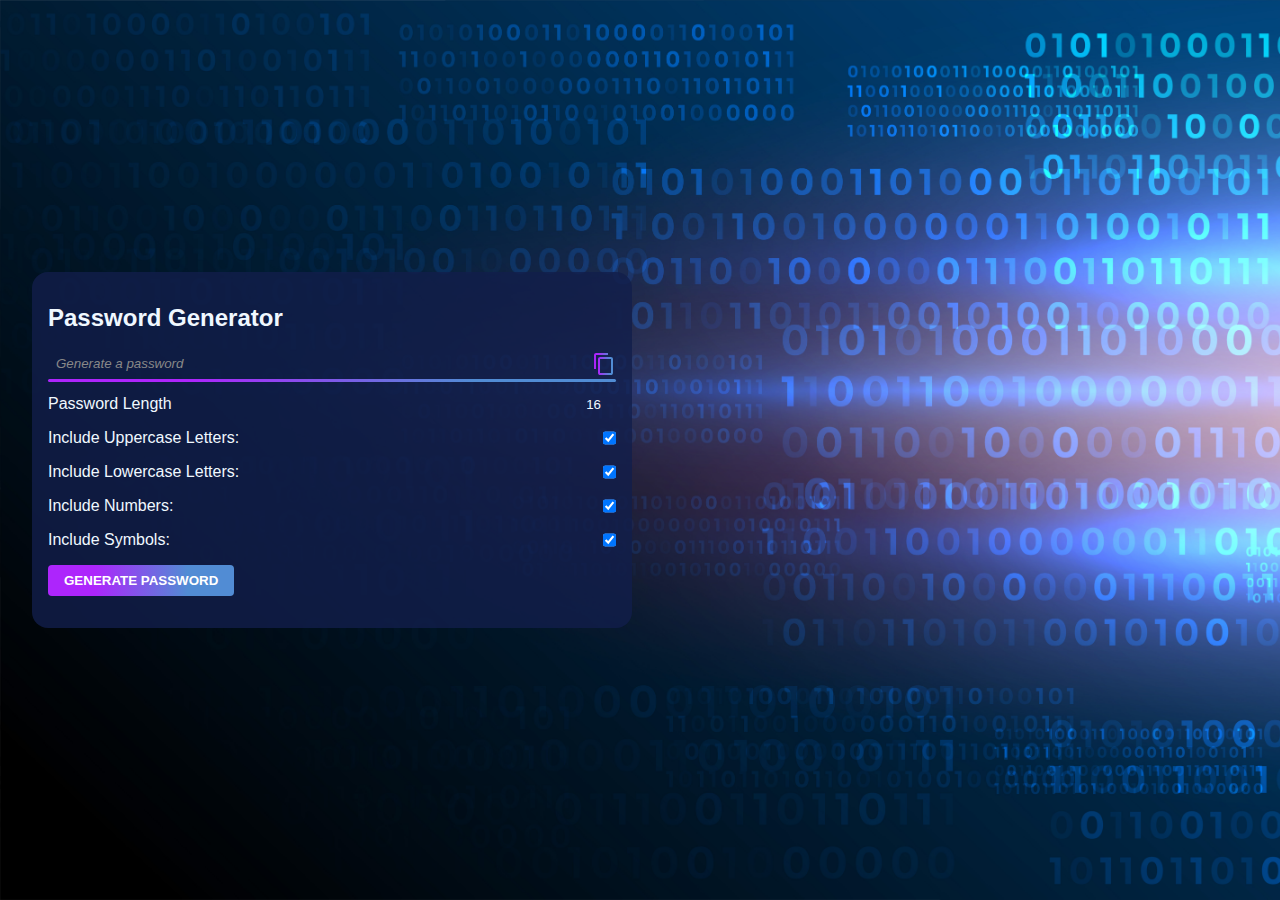
<file: password-generator/proj_4.html>
<!DOCTYPE html>
<html lang="en">

<head>
    <meta charset="UTF-8">
    <meta name="viewport" content="width=device-width, initial-scale=1.0">
    <title>Password Generator</title>
    <link href="https://fonts.googleapis.com/icon?family=Material+Icons" rel="stylesheet">
    <link rel="stylesheet" href="proj_4.css">
</head>

<body>
    <main>
        <div class="generator">
            <h1>Password Generator</h1>

            <label class="password-wrap">
                <input type="text" id="password" readonly placeholder="Generate a password" />
                <button class="material-icons" id="copy">content_copy</button>
            </label>

            <label>
                <span>Password Length</span>
                <input type="number" id="length" value="16" />
            </label>

            <label>
                <span>Include Uppercase Letters:</span>
                <input type="checkbox" id="uppercase" checked />
            </label>

            <label>
                <span>Include Lowercase Letters:</span>
                <input type="checkbox" id="lowercase" checked />
            </label>

            <label>
                <span>Include Numbers:</span>
                <input type="checkbox" id="numbers" checked />
            </label>

            <label>
                <span>Include Symbols:</span>
                <input type="checkbox" id="symbols" checked />
            </label>

            <button type="submit" id="generate">Generate Password</button>

        </div>
    </main>
    <script src="proj_4.js"></script>
</body>

</html>
</file>
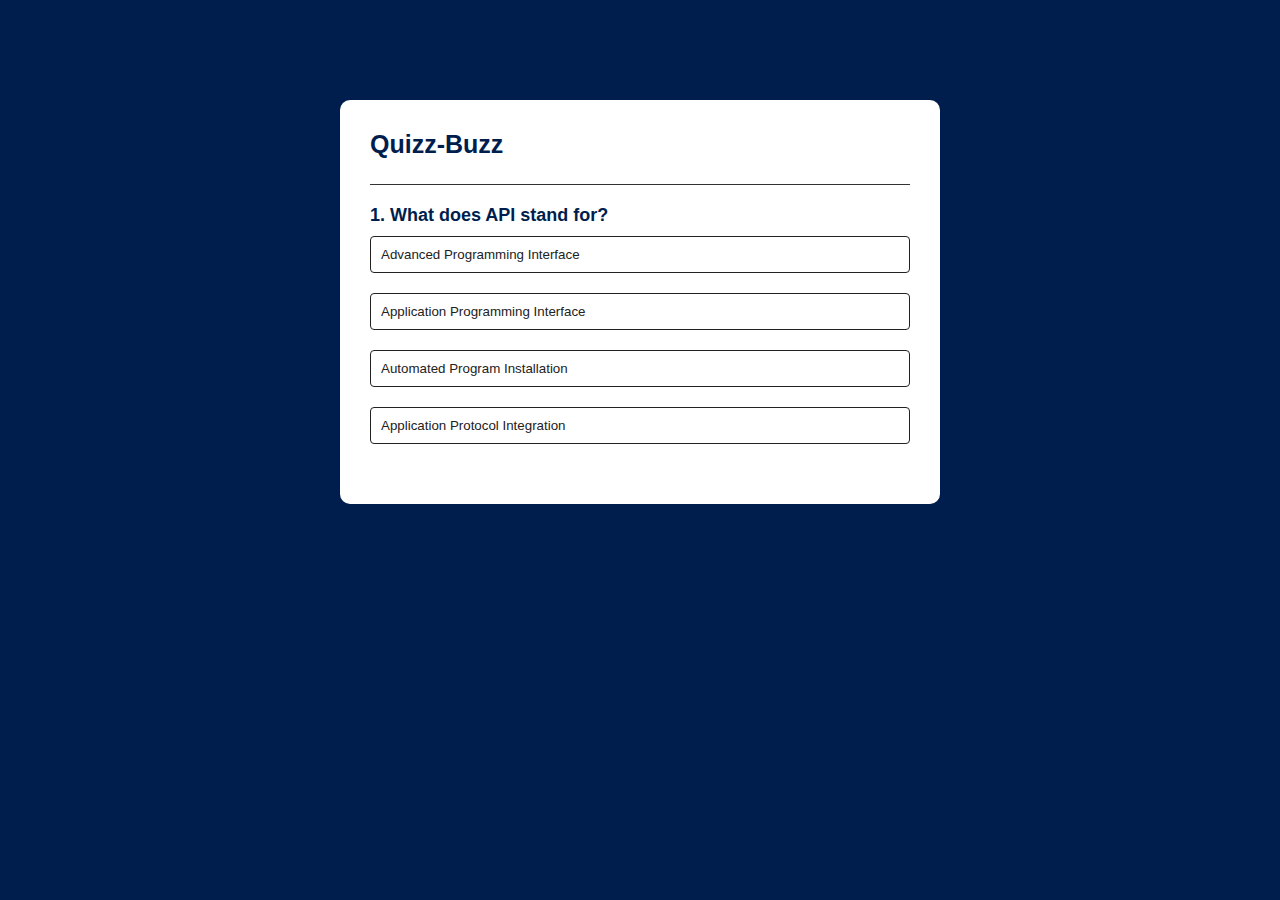
<file: quiz-app/proj_2.html>
<!DOCTYPE html>
<html lang="en">

<head>
    <meta charset="UTF-8">
    <meta name="viewport" content="width=device-width, initial-scale=1.0">
    <title>Quiz App</title>
    <link rel="stylesheet" href="proj_2.css">
</head>

<body>
    <div class="app">
        <h1>Quizz-Buzz</h1>
        <div class="quiz">
            <h2 id="question">Question goes here</h2>
            <div id="answer-buttons">
                <button class="btn">Answer 1</button>
                <button class="btn">Answer 2</button>
                <button class="btn">Answer 3</button>
                <button class="btn">Answer 4</button>
            </div>
            <button id="next-btn">Next</button>
        </div>
    </div>
    <script src="proj_2.js"></script>
</body>

</html>
</file>
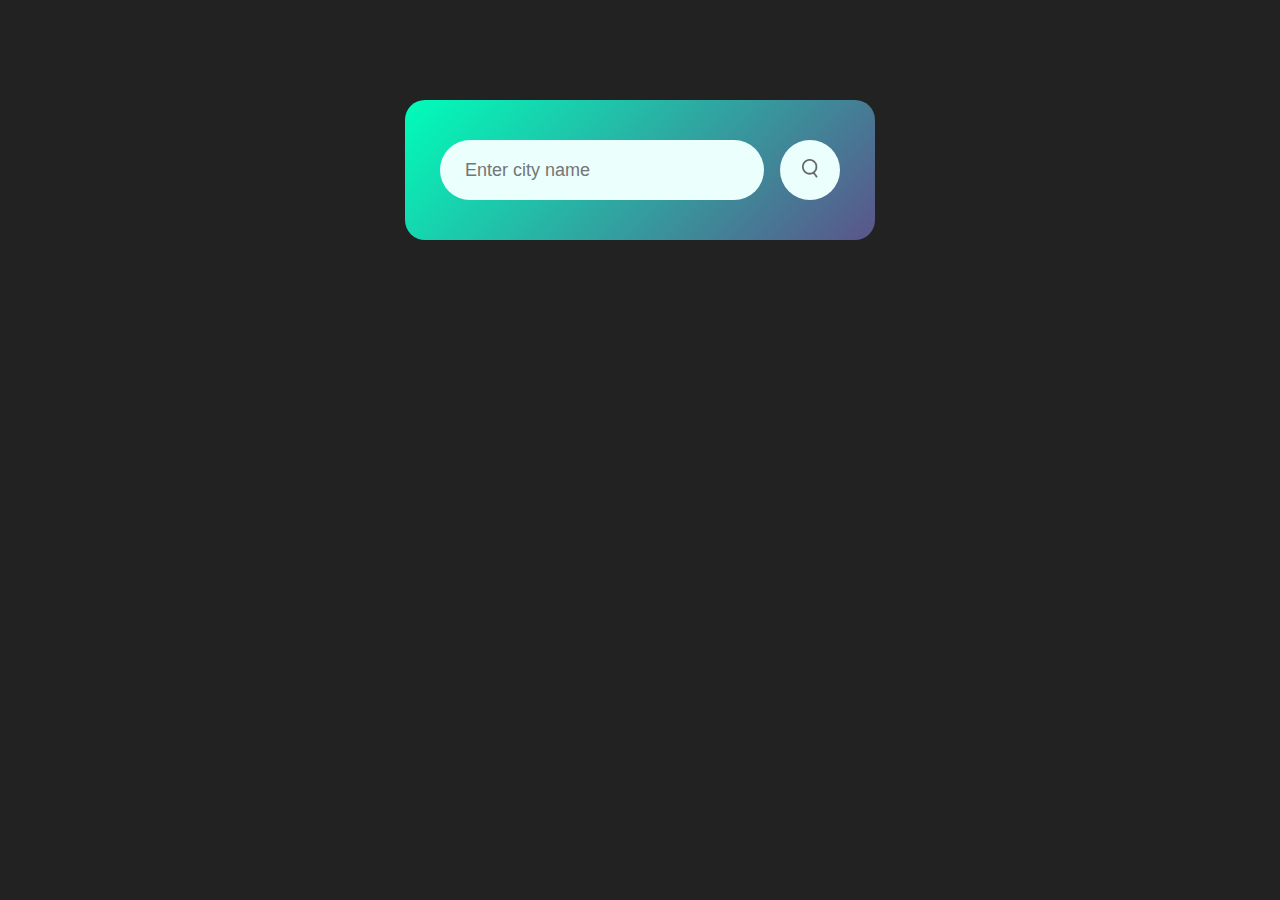
<file: weather-app/proj_1.html>
<!DOCTYPE html>
<html lang="en">

<head>
    <meta charset="UTF-8">
    <meta name="viewport" content="width=device-width, initial-scale=1.0">
    <title>Weather App</title>
    <link rel="stylesheet" href="proj_1.css">
</head>

<body>
    <div class="card">
        <div class="search">
            <input type="text" placeholder="Enter city name" spellcheck="false">
            <button><img src="images/search.png"></button>
        </div>
        <div class="error">
            <p>Invalid city name</p>
        </div>
        <div class="weather">
            <img src="images/rain.png" class="weather-icon">
            <h1 class="temp">22°c</h1>
            <h2 class="city">New York</h2>
            <div class="details">
                <div class="col">
                    <img src="images/humidity.png" alt="">
                    <div>
                        <p class="humidity">50%</p>
                        <p>Humidity</p>
                    </div>
                </div>
                <div class="col">
                    <img src="images/wind.png" alt="">
                    <div>
                        <p class="wind">15 km/h</p>
                        <p>Wind Speed</p>
                    </div>
                </div>
            </div>
        </div>
    </div>

    <script src="proj_1.js"></script>

</body>

</html>
</file>
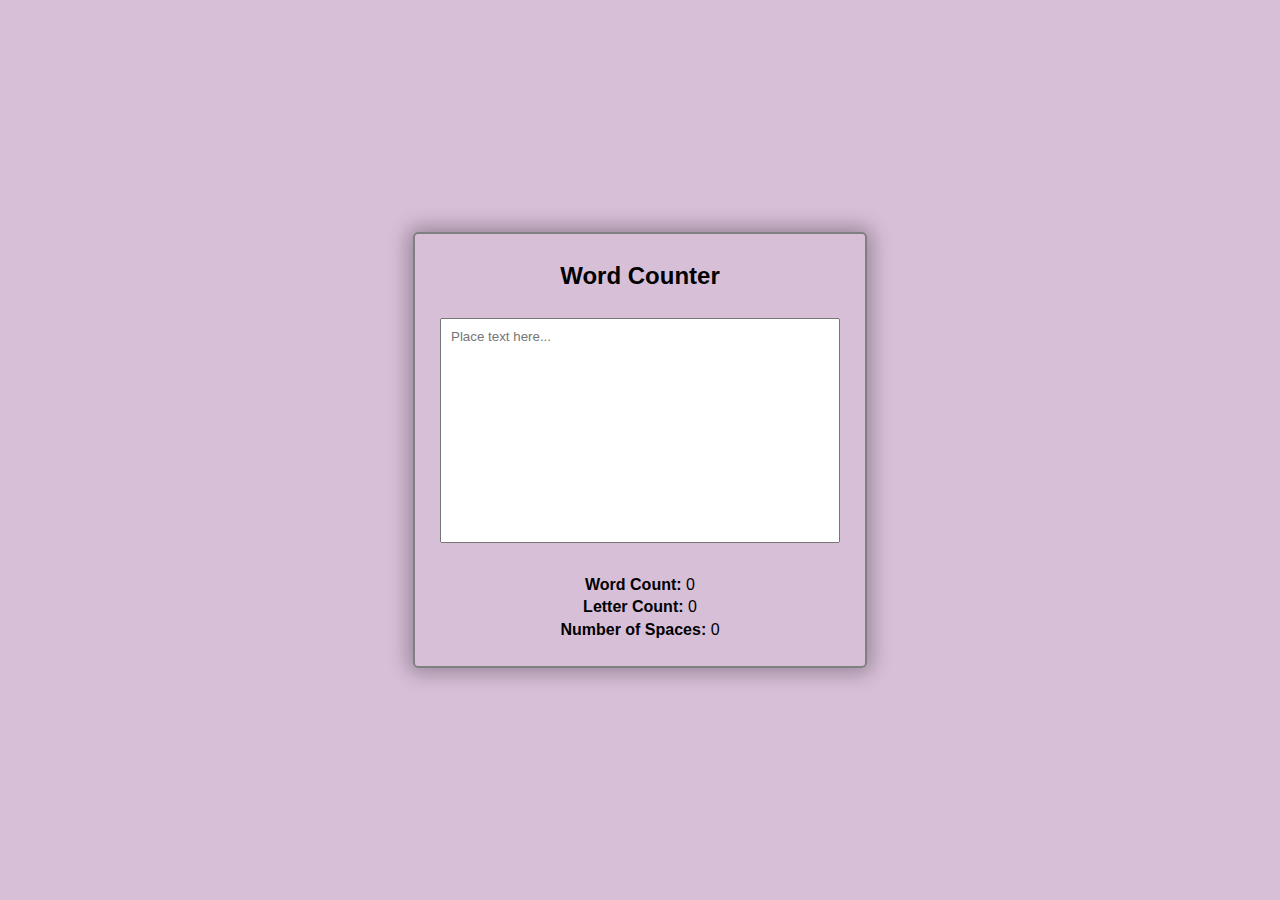
<file: word-counter/proj_3.html>
<!DOCTYPE html>
<html lang="en">

<head>
    <meta charset="UTF-8">
    <meta name="viewport" content="width=device-width, initial-scale=1.0">
    <title>Word Counter</title>
    <link rel="stylesheet" href="proj_3.css">

</head>

<body>
    <div class="container">
        <h2 class="title">
            Word Counter
        </h2>
        <textarea class="text-input" placeholder="Place text here..."></textarea>
        <div>
            <strong>Word Count: </strong>
            <span class="word-count">0</span>
        </div>
        <div>
            <strong>Letter Count: </strong>
            <span class="letter-count">0</span>
        </div>
        <div>
            <strong>Number of Spaces: </strong>
            <span class="space-count">0</span>
        </div>
    </div>
    <script src="proj_3.js"></script>
</body>

</html>
</file>
<file: password-generator/proj_4.css>
* {
    margin: 0;
    padding: 0;
    box-sizing: border-box;
    font-family: sans-serif;
}

body {
    width: 100vw;
    height: 100vh;
    background-image: url('image/img-1.jpg');
    background-size: cover;
    color: aliceblue;
}

main {
    display: flex;
    align-items: center;
    /* justify-content: center; */
    min-height: 100vh;
    padding: 2rem;
}

.generator {
    width: 100%;
    max-width: 600px;
    padding: 2rem 1rem;
    background-color: rgba(17, 30, 75, 0.8);
    /* box-shadow: 0 4px 8px rgba(0, 0, 0, 0.1); */
    border-radius: 1rem;
}

h1 {
    font-size: 1.5rem;
    margin-bottom: 1rem;

}

input:not([type="checkbox"]),
button {
    appearance: none;
    outline: none;
    border: none;
    background: none;
}

input[type="checkbox"] {
    cursor: pointer;
}

#password{
    color: aliceblue;
}

.password-wrap {
    position: relative;
    display: flex;
    width: 100%;
    margin-bottom: 1rem;
}

.password-wrap:after {
    content: '';
    display: block;
    position: absolute;
    top: 100%;
    height: 3px;
    left: 0;
    right: 0;
    border-radius: 3px;
    background: linear-gradient(to right, #ad25fc 25%, #518cd4 75%);
}

.password-wrap input {
    flex: 1 1 0%;
    padding: 0.5rem;
    color: #282847;
}

.password-wrap input::placeholder {
    color: #888;
    font-style: italic;
}

.password-wrap button {
    cursor: pointer;
    background: linear-gradient(to right, #ad25fc 25%, #518cd4 75%);
    -webkit-background-clip: text;
    -webkit-text-fill-color: transparent;
}

label {
    display: flex;
    user-select: none;
    margin-bottom: 1rem;
}

label span {
    display: block;
    flex: 1 1 0%;
    white-space: nowrap;
}

label input[type="number"] {
    text-align: right;
    color: aliceblue;
}

button[type="submit"] {
    cursor: pointer;
    padding: 0.5rem 1rem;
    color: #FFF;
    font-weight: bold;
    text-transform: uppercase;
    border-radius: 0.25rem;
    background: linear-gradient(to right, #ad25fc 25%, #518cd4 50%);
    background-size: 200%;
    background-position: 25%;
    transition: 0.3s ease-out;
}

button[type="submit"]:hover {
    background-position: 75%;
}
</file>
<file: quiz-app/proj_2.css>
* {
    margin: 0;
    padding: 0;
    font-family: 'Segoe UI', Tahoma, Geneva, Verdana, sans-serif;
    box-sizing: border-box;
}

body {
    background: #001e4d;
}

.app {
    background: #fff;
    width: 90%;
    max-width: 600px;
    margin: 100px auto 0;
    border-radius: 10px;
    padding: 30px;
}

.app h1 {
    font-size: 25px;
    color: #001e4d;
    font-weight: 600;
    border-bottom: 1px solid #333;
    padding-bottom: 25px;
}

.quiz {
    padding: 20px 0;
}

.quiz h2 {
    font-size: 18px;
    color: #001e4d;
    font-weight: 600;
}

.btn {
    background: #fff;
    color: #222;
    font-weight: 500;
    width: 100%;
    border: 1px solid #222;
    padding: 10px;
    margin: 10px 0;
    text-align: left;
    border-radius: 4px;
    cursor: pointer;
    transition: all 0.3s;
}

.btn:hover:not([disabled]) {
    background: #222;
    color: #fff;
}

.btn:disabled {
    cursor: no-drop;
}

#next-btn {
    background: #001e4d;
    color: #fff;
    font-weight: 500;
    width: 150px;
    border: 0;
    padding: 10px;
    margin: 20px auto 0;
    border-radius: 4px;
    cursor: pointer;
    display: none;
}

.correct {
    background: #9aeabc;
}

.incorrect {
    background: #ff9393;
}
</file>
<file: weather-app/proj_1.css>
* {
    margin: 0;
    padding: 0;
    font-family: 'Trebuchet MS', 'Lucida Sans Unicode', 'Lucida Grande', 'Lucida Sans', Arial, sans-serif;
    box-sizing: border-box;
}

body {
    background: #222;
}

.card {
    width: 90%;
    max-width: 470px;
    background: linear-gradient(135deg, #00feba, #5b548a);
    color: #fff;
    margin: 100px auto 0;
    border-radius: 20px;
    padding: 40px 35px;
    text-align: center;
}

.search {
    width: 100%;
    display: flex;
    align-items: center;
    justify-content: space-between;
}

.search input {
    border: 0;
    outline: 0;
    background: #ebfffc;
    color: #555;
    padding: 10px 25px;
    height: 60px;
    border-radius: 30px;
    flex: 1;
    margin-right: 16px;
    font-size: 18px;
}

.search button {
    border: 0;
    outline: 0;
    background: #ebfffc;
    border-radius: 50%;
    width: 60px;
    height: 60px;
    cursor: pointer;
}

.search button img {
    width: 16px;
}

.weather-icon {
    width: 170px;
    margin-top: 30px;
}

.weather h1 {
    font-size: 73px;
    font-weight: 500;
}

.weather h2 {
    font-size: 40px;
    font-weight: 400;
    margin-top: 0px;
}

.details {
    display: flex;
    align-items: center;
    justify-content: space-between;
    padding: 0 20px;
    margin-top: 50px;

}

.col {
    display: flex;
    align-items: center;
    text-align: left;
}

.col img {
    width: 40px;
    margin-right: 10px;
}

.humidity,
.wind {
    font-size: 25px;
    margin-top: -5px;
}

.weather {
    display: none;
}

.error {
    text-align: left;
    margin-left: 10px;
    font-size: 14px;
    margin-top: 10px;
    display: none;
}
</file>
<file: word-counter/proj_3.css>
body {
    margin: 0;
    background-color:thistle;
    display: flex;
    justify-content: center;
    align-items: center;
    height: 100vh;
}

.container,
.container * {
    font-family: 'Lucida Sans', 'Lucida Sans Regular', 'Lucida Grande', 'Lucida Sans Unicode', Geneva, Verdana, sans-serif;
}

.container {
    width: 400px;
    margin: 25px auto;
    padding: 25px;
    border: 2px solid gray;
    border-radius: 5px;
    line-height: 1.4;
    text-align: center;
    box-shadow: 0px 0px 20px 5px rgba(0, 0, 0, 0.3);
   
}

.title{
    margin-top: 0;
    margin-bottom: 25px;
}

.text-input {
    width: 100%;
    height: 225px;
    margin-bottom: 25px;
    resize: none;
    padding: 10px;
    box-sizing: border-box;
}
</file>
